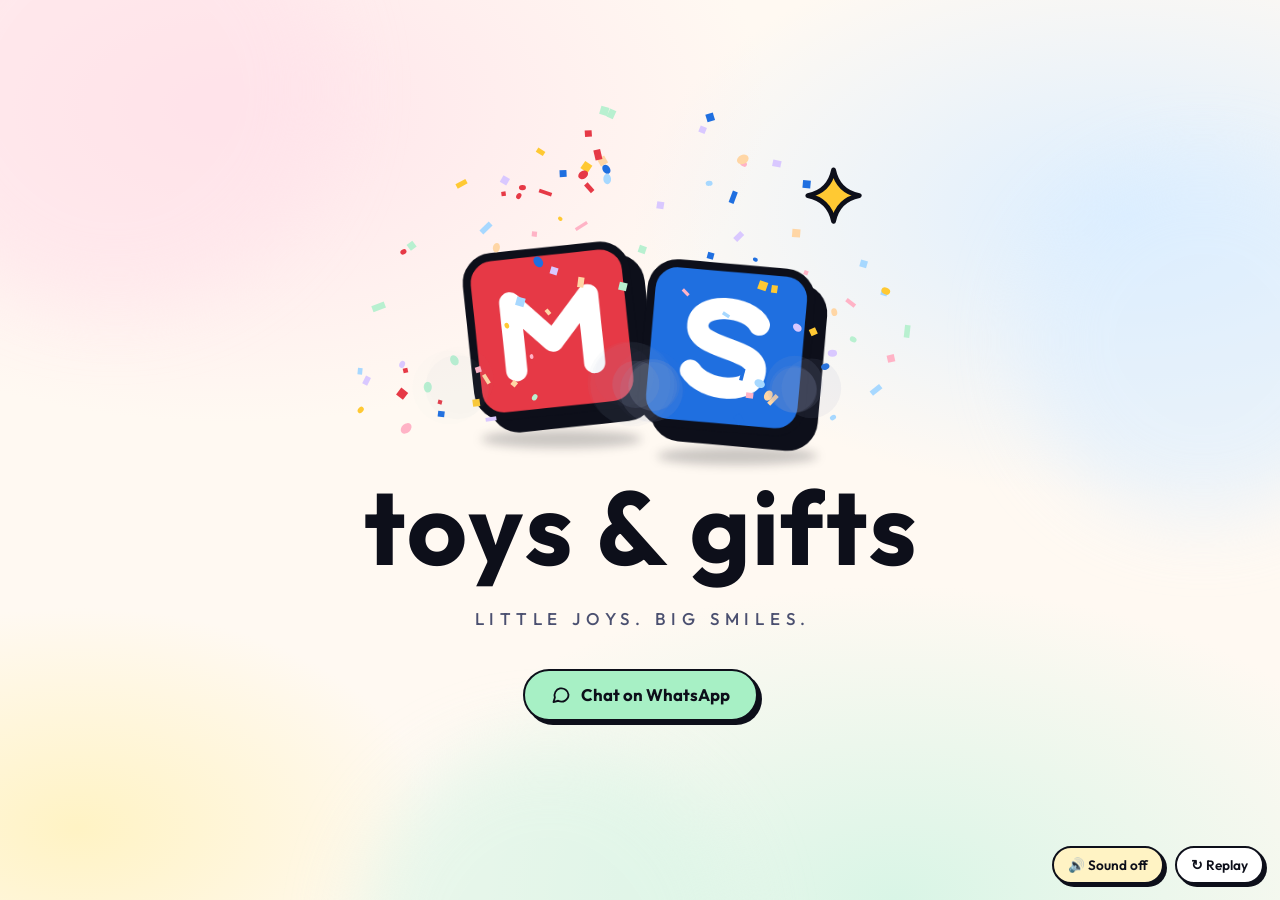
<file: public/assets/aistudio/hero-animation_ca5421ec.html>
<!doctype html>
<html lang="en">
<head>
<meta charset="utf-8">
<meta name="viewport" content="width=device-width, initial-scale=1">
<title>M.S. Toys &amp; Gifts | Hero animation</title>
<link rel="preconnect" href="https://fonts.googleapis.com">
<link rel="preconnect" href="https://fonts.gstatic.com" crossorigin>
<link href="https://fonts.googleapis.com/css2?family=Outfit:wght@500;700&display=swap" rel="stylesheet">
<style>
/* ===== M.S. Toys & Gifts: "Block drop" hero animation (light pastel) ===== */
:root{
  --ink:#0d0f1a; --red:#e63946; --blue:#1f6fe0; --yellow:#ffc933;
  --cream:#fff9f2; --pink:#ffe3ea; --sky:#dceeff; --mint:#d9f5e6; --butter:#fff3c4;
  --muted:#4b5070; --wa:#a7f0c5;
  --b:clamp(92px,23vw,168px);                 /* size of one toy block */
}
*{box-sizing:border-box}
html,body{margin:0}
body{background:var(--cream);color:var(--ink);font-family:'Outfit','Poppins','Segoe UI',system-ui,sans-serif;-webkit-font-smoothing:antialiased}
.hero{position:relative;min-height:100vh;min-height:100svh;overflow:hidden;display:grid;place-items:center;isolation:isolate}
.hero::before{content:"";position:absolute;inset:0;z-index:-2;background:
  radial-gradient(60% 50% at 18% 12%,var(--pink),transparent 70%),
  radial-gradient(55% 45% at 88% 24%,var(--sky),transparent 70%),
  radial-gradient(60% 50% at 70% 100%,var(--mint),transparent 70%),
  radial-gradient(40% 35% at 6% 92%,var(--butter),transparent 70%),var(--cream)}
.blob{position:absolute;z-index:-1;border-radius:50%;filter:blur(36px);opacity:.55;animation:drift 16s ease-in-out infinite alternate}
.blob.b1{width:34vmax;height:34vmax;background:var(--pink);left:-8vmax;top:-10vmax}
.blob.b2{width:28vmax;height:28vmax;background:var(--sky);right:-8vmax;top:18vh;animation-duration:20s;animation-delay:-6s}
.blob.b3{width:30vmax;height:30vmax;background:var(--mint);left:28vw;bottom:-18vmax;animation-duration:24s;animation-delay:-11s}
@keyframes drift{to{transform:translate3d(4vmax,3vmax,0) scale(1.08)}}

.stage{position:relative;z-index:2;display:flex;flex-direction:column;align-items:center;text-align:center;padding:56px 20px 72px}

/* --- the two toy blocks --- */
.blocks{position:relative;display:flex;align-items:flex-end;gap:calc(var(--b)*.045);height:calc(var(--b)*1.5);padding-top:calc(var(--b)*.2);margin-bottom:calc(var(--b)*.34)}
.slot{position:relative;will-change:transform;transform-origin:50% 100%}
.par{will-change:transform}
.float{will-change:transform}
.block{position:relative;width:var(--b);height:var(--b);border:calc(var(--b)*.05) solid var(--ink);border-radius:calc(var(--b)*.18);box-shadow:calc(var(--b)*.08) calc(var(--b)*.08) 0 var(--ink);cursor:pointer;-webkit-tap-highlight-color:transparent}
.block svg{display:block;width:100%;height:100%}
.block.m{background:var(--red);transform:rotate(-6deg)}
.block.s{background:var(--blue);transform:rotate(5deg) translateY(calc(var(--b)*.1))}
.block:focus-visible{outline:3px solid var(--blue);outline-offset:6px}
.gs{position:absolute;left:8%;right:-4%;bottom:calc(var(--b)*-.2);height:calc(var(--b)*.11);border-radius:50%;background:rgba(13,15,26,.22);filter:blur(5px);pointer-events:none}
.slot.s-slot .gs{bottom:calc(var(--b)*-.3)}
.star{position:absolute;right:calc(var(--b)*-.3);top:calc(var(--b)*.02);width:calc(var(--b)*.34);height:calc(var(--b)*.34);cursor:pointer}
.star svg{display:block;width:100%;height:100%;overflow:visible}

/* --- wordmark, slogan, button --- */
.wordmark{margin:0;font-weight:700;font-size:clamp(40px,10.5vw,104px);line-height:1.05;letter-spacing:-.01em;display:flex;justify-content:center;white-space:pre}
.l{display:inline-block;overflow:hidden;padding:.06em .01em .24em;margin:-.06em 0 -.24em}
.li{display:inline-block;will-change:transform}
.slogan{margin:clamp(14px,2.4vw,26px) 0 0;font-weight:500;text-transform:uppercase;font-size:clamp(11px,1.5vw,17px);letter-spacing:.34em;color:var(--muted);padding-left:.34em}
.cta{margin-top:clamp(24px,3.4vw,40px);display:inline-flex;align-items:center;gap:10px;padding:14px 26px;border:2.5px solid var(--ink);border-radius:999px;background:var(--wa);color:var(--ink);font:700 1.05rem/1 'Outfit','Poppins',sans-serif;text-decoration:none;box-shadow:4px 4px 0 var(--ink);transition:transform .15s,box-shadow .15s}
.cta:hover{transform:translate(2px,2px);box-shadow:2px 2px 0 var(--ink)}
.cta:active{transform:translate(4px,4px);box-shadow:0 0 0 var(--ink)}
.cta svg{width:20px;height:20px}
#fx{position:absolute;inset:0;z-index:3;pointer-events:none}
.snd{position:absolute;right:116px;bottom:16px;z-index:4;border:2px solid var(--ink);background:var(--butter);color:var(--ink);border-radius:999px;padding:8px 14px;font:600 .85rem 'Outfit','Poppins',sans-serif;cursor:pointer;box-shadow:3px 3px 0 var(--ink)}
.snd[aria-pressed=true]{background:var(--mint)}
.replay{position:absolute;right:16px;bottom:16px;z-index:4;border:2px solid var(--ink);background:#fff;color:var(--ink);border-radius:999px;padding:8px 14px;font:600 .85rem 'Outfit','Poppins',sans-serif;cursor:pointer;box-shadow:3px 3px 0 var(--ink)}

/* hidden until the intro starts (so nothing flashes at its final spot) */
.pre .slot,.pre .star,.pre .li,.pre .slogan,.pre .cta,.pre .gs{opacity:0}

/* --- idle motion after the intro --- */
.idle .float{animation:bob 3.6s ease-in-out infinite alternate}
.idle .s-slot .float{animation-duration:4.2s;animation-delay:-1.4s}
@keyframes bob{from{transform:translateY(0) rotate(0)}to{transform:translateY(-9px) rotate(1.4deg)}}
.idle .star svg{animation:twinkle 3.4s ease-in-out infinite}
@keyframes twinkle{0%,100%{transform:scale(1) rotate(0)}50%{transform:scale(1.16) rotate(14deg)}}

@media (prefers-reduced-motion:reduce){
  .blob,.idle .float,.idle .star svg{animation:none}
}
</style>
</head>
<body>

<!-- ============ PASTE THIS SECTION INTO YOUR WEBSITE (hero) ============ -->
<section class="hero pre" id="hero" aria-label="Welcome to M.S. Toys and Gifts">
  <i class="blob b1"></i><i class="blob b2"></i><i class="blob b3"></i>
  <canvas id="fx" aria-hidden="true"></canvas>

  <div class="stage" id="stage">
    <div class="blocks" id="blocks">
      <div class="slot" id="slotM">
        <div class="gs"></div>
        <div class="par"><div class="float">
          <div class="block m" role="img" aria-label="Letter M toy block" tabindex="0">
            <svg viewBox="0 0 100 100" aria-hidden="true"><g transform="translate(50 50) scale(1.12) translate(-50 -50)"><path d="M27 71 V31 L50 56 L73 31 V71" fill="none" stroke="#fff" stroke-width="12.5" stroke-linecap="round" stroke-linejoin="round"/></g></svg>
          </div>
        </div></div>
      </div>
      <div class="slot s-slot" id="slotS">
        <div class="gs"></div>
        <div class="par"><div class="float">
          <div class="block s" role="img" aria-label="Letter S toy block" tabindex="0">
            <svg viewBox="0 0 100 100" aria-hidden="true"><g transform="translate(50 50) scale(1.12) translate(-50 -50)"><path d="M68 35 C61 24 32 24 32 38 C32 53 68 48 68 62 C68 77 39 77 30 65" fill="none" stroke="#fff" stroke-width="12.5" stroke-linecap="round" stroke-linejoin="round"/></g></svg>
          </div>
        </div></div>
      </div>
      <div class="star" id="star" aria-hidden="true">
        <svg viewBox="-20 -20 40 40"><path d="M0 -18 Q3 -3 18 0 Q3 3 0 18 Q-3 3 -18 0 Q-3 -3 0 -18Z" fill="#ffc933" stroke="#0d0f1a" stroke-width="3.4" stroke-linejoin="round"/></svg>
      </div>
    </div>

    <h1 class="wordmark" id="wordmark" aria-label="toys &amp; gifts"></h1>
    <p class="slogan" id="slogan">Little joys. Big smiles.</p>
    <a class="cta" id="cta" href="#" data-wa>
      <svg viewBox="0 0 24 24" fill="none" stroke="#0d0f1a" stroke-width="2.2" stroke-linecap="round" stroke-linejoin="round" aria-hidden="true"><path d="M21 11.5a8.4 8.4 0 0 1-12.4 7.4L3 20.5l1.7-5.4A8.4 8.4 0 1 1 21 11.5z"/></svg>
      Chat on WhatsApp
    </a>
  </div>

  <button class="snd" id="snd" type="button" aria-pressed="false">🔊 Sound off</button>
  <button class="replay" id="replay" type="button">↻ Replay</button><!-- demo only: you can delete this line -->
</section>

<script>
/* ===== Block drop hero animation: no libraries, works by opening the file ===== */
(() => {
  const $ = (s) => document.querySelector(s);
  const hero = $('#hero'), stage = $('#stage'), blocksEl = $('#blocks'), wm = $('#wordmark');
  const slots = [$('#slotM'), $('#slotS')];
  const shadows = [...document.querySelectorAll('.gs')];
  const pars = [...document.querySelectorAll('.par')];
  const star = $('#star'), slogan = $('#slogan'), cta = $('#cta');
  const cv = $('#fx'), ctx = cv.getContext('2d');
  const reduce = matchMedia('(prefers-reduced-motion: reduce)').matches;

  /* wordmark: one clipped span per letter so each can rise separately */
  [...'toys & gifts'].forEach((ch) => {
    const o = document.createElement('span'); o.className = 'l'; o.setAttribute('aria-hidden', 'true');
    const n = document.createElement('span'); n.className = 'li';
    n.textContent = ch === ' ' ? ' ' : ch; o.appendChild(n); wm.appendChild(o);
  });
  const letters = [...wm.querySelectorAll('.li')];

  /* ---------- confetti + dust (canvas) ---------- */
  let W = 0, H = 0, raf = 0, last = 0; const parts = [];
  const COLORS = ['#e63946', '#1f6fe0', '#ffc933', '#ffb3c6', '#a7d8ff', '#b8f0d0', '#d9c8ff', '#ffd6a5'];
  function fit() {
    const dpr = Math.min(window.devicePixelRatio || 1, 2), r = hero.getBoundingClientRect();
    W = r.width; H = r.height; cv.width = W * dpr; cv.height = H * dpr;
    cv.style.width = W + 'px'; cv.style.height = H + 'px'; ctx.setTransform(dpr, 0, 0, dpr, 0, 0);
  }
  function kick() { if (!raf) { last = performance.now(); raf = requestAnimationFrame(tick); } }
  function burst(x, y, n, power = 1) {
    for (let i = 0; i < n; i++) {
      const a = -Math.PI / 2 + (Math.random() - .5) * Math.PI * 1.15, v = (5 + Math.random() * 9) * power;
      parts.push({ kind: 'c', x, y, vx: Math.cos(a) * v, vy: Math.sin(a) * v, g: .24 + Math.random() * .08,
        w: 6 + Math.random() * 8, h: 4 + Math.random() * 6, rot: Math.random() * 6.28, vr: (Math.random() - .5) * .35,
        c: COLORS[i % COLORS.length], shape: i % 3, life: 0, max: 100 + Math.random() * 60 });
    }
    kick();
  }
  function dust(x, y, w) {
    for (let i = 0; i < 8; i++) {
      const dir = i < 4 ? -1 : 1, spread = (i % 4 + 1) * w * .11;
      parts.push({ kind: 'd', x: x + dir * w * .25, y: y - 4, vx: dir * (1.2 + Math.random() * 1.4), vy: -.35 - Math.random() * .3,
        r: 5 + Math.random() * 5, grow: .55 + Math.random() * .3, life: 0, max: 38 + Math.random() * 10, ox: spread });
    }
    kick();
  }
  function tick(t) {
    const dt = Math.min((t - last) / 16.67, 2.5) || 1; last = t; ctx.clearRect(0, 0, W, H);
    for (let i = parts.length - 1; i >= 0; i--) {
      const p = parts[i]; p.life += dt;
      if (p.life > p.max) { parts.splice(i, 1); continue; }
      const f = 1 - p.life / p.max;
      if (p.kind === 'd') {
        p.x += p.vx * dt; p.y += p.vy * dt; p.vx *= .96; p.r += p.grow * dt;
        ctx.globalAlpha = f * .55; ctx.fillStyle = 'rgba(150,158,190,.55)';
        ctx.beginPath(); ctx.arc(p.x, p.y, p.r, 0, 6.283); ctx.fill();
      } else {
        p.vy += p.g * dt; p.vx *= .992; p.vy *= .992; p.x += p.vx * dt; p.y += p.vy * dt; p.rot += p.vr * dt;
        ctx.save(); ctx.translate(p.x, p.y); ctx.rotate(p.rot); ctx.scale(1, Math.cos(p.life * .18));
        ctx.globalAlpha = Math.min(1, f * 2.2); ctx.fillStyle = p.c;
        if (p.shape === 0) ctx.fillRect(-p.w / 2, -p.h / 2, p.w, p.h);
        else if (p.shape === 1) { ctx.beginPath(); ctx.arc(0, 0, p.h * .62, 0, 6.283); ctx.fill(); }
        else { ctx.beginPath(); ctx.moveTo(0, -p.w * .6); ctx.lineTo(p.w * .45, 0); ctx.lineTo(0, p.w * .6); ctx.lineTo(-p.w * .45, 0); ctx.fill(); }
        ctx.restore();
      }
    }
    ctx.globalAlpha = 1;
    raf = parts.length ? requestAnimationFrame(tick) : 0;
  }

  /* ---------- the intro timeline ---------- */
  const timers = []; const later = (fn, ms) => timers.push(setTimeout(fn, ms));
  const FALL = 1250, HIT = .46 * FALL;

  function drop(el, delay, dist, rot) {
    const ease = 'cubic-bezier(.55,0,.9,.6)', land = 'cubic-bezier(.2,.7,.3,1)';
    el.animate([
      { transform: `translateY(${-dist}px) rotate(${rot}deg) scale(1,1.08)`, easing: ease, offset: 0 },
      { transform: 'translateY(0) rotate(0deg) scale(1.14,.82)', easing: land, offset: .46 },
      { transform: 'translateY(-52px) rotate(0deg) scale(.96,1.05)', easing: ease, offset: .62 },
      { transform: 'translateY(0) scale(1.06,.93)', easing: land, offset: .74 },
      { transform: 'translateY(-16px) scale(1,1)', easing: ease, offset: .86 },
      { transform: 'translateY(0) scale(1,1)', offset: 1 }
    ], { duration: FALL, delay, fill: 'both' });
  }
  function ground(el, delay) {
    el.animate([
      { opacity: 0, transform: 'scale(.3)', offset: 0 },
      { opacity: 1, transform: 'scale(1)', offset: .46 },
      { opacity: .7, transform: 'scale(.82)', offset: .62 },
      { opacity: 1, transform: 'scale(1)', offset: .74 },
      { opacity: 1, transform: 'scale(1)', offset: 1 }
    ], { duration: FALL, delay, fill: 'both' });
  }
  function shake() {
    stage.animate([{ transform: 'translateY(0)' }, { transform: 'translateY(6px)' }, { transform: 'translateY(-2px)' }, { transform: 'translateY(0)' }],
      { duration: 280, easing: 'ease-out' });
  }

  function intro() {
    timers.splice(0).forEach(clearTimeout); parts.length = 0; ctx.clearRect(0, 0, W, H);
    hero.classList.remove('idle'); hero.getAnimations({ subtree: true }).forEach((a) => a.cancel());
    fit();
    const hr = hero.getBoundingClientRect();
    const pts = slots.map((s) => { const r = s.getBoundingClientRect();
      return { x: r.left + r.width / 2 - hr.left, y: r.bottom - hr.top - r.height * .06, top: r.top - hr.top, w: r.width, h: r.height }; });
    hero.classList.remove('pre');
    playSound();

    const delays = [150, 480];
    slots.forEach((s, i) => {
      drop(s, delays[i], pts[i].top + pts[i].h + 60, i ? 30 : -30);
      ground(shadows[i], delays[i]);
      later(() => { dust(pts[i].x, pts[i].y, pts[i].w); shake(); }, delays[i] + HIT);
    });
    later(() => burst((pts[0].x + pts[1].x) / 2, pts[0].y - pts[0].h * .5, 90, 1), delays[1] + HIT + 40);

    star.animate([{ transform: 'scale(0) rotate(-120deg)', opacity: 0 }, { transform: 'scale(1.5) rotate(12deg)', opacity: 1, offset: .6 }, { transform: 'scale(1) rotate(0)', opacity: 1 }],
      { duration: 650, delay: 1250, easing: 'cubic-bezier(.2,.8,.3,1)', fill: 'both' });
    letters.forEach((l, i) => l.animate([{ transform: 'translateY(118%) rotate(9deg)' }, { transform: 'translateY(-7%) rotate(-1.5deg)', offset: .72 }, { transform: 'translateY(0) rotate(0)' }],
      { duration: 720, delay: 1500 + i * 58, easing: 'cubic-bezier(.2,.8,.3,1)', fill: 'both' }));
    slogan.animate([{ opacity: 0, letterSpacing: '.06em', transform: 'translateY(10px)' }, { opacity: 1, letterSpacing: '.34em', transform: 'translateY(0)' }],
      { duration: 1000, delay: 2350, easing: 'cubic-bezier(.2,.7,.2,1)', fill: 'both' });
    cta.animate([{ opacity: 0, transform: 'scale(.6)' }, { opacity: 1, transform: 'scale(1.08)', offset: .7 }, { opacity: 1, transform: 'scale(1)' }],
      { duration: 600, delay: 2650, easing: 'cubic-bezier(.2,.8,.3,1)', fill: 'both' });
    later(() => hero.classList.add('idle'), 3400);
  }

  /* ---------- tilt with the mouse (soft, lerped) ---------- */
  let tx = 0, ty = 0, cx = 0, cy = 0, pl = 0;
  const depth = [12, 20];
  function par() {
    cx += (tx - cx) * .08; cy += (ty - cy) * .08;
    blocksEl.style.transform = `perspective(900px) rotateX(${-cy * 6}deg) rotateY(${cx * 9}deg)`;
    pars.forEach((p, i) => { p.style.transform = `translate3d(${cx * -depth[i]}px, ${cy * -depth[i] * .5}px, 0)`; });
    star.style.translate = `${cx * -30}px ${cy * -16}px`;
    wm.style.transform = `translate3d(${cx * 8}px, ${cy * 4}px, 0)`;
    pl = (Math.abs(tx - cx) > .001 || Math.abs(ty - cy) > .001) ? requestAnimationFrame(par) : 0;
  }
  hero.addEventListener('pointermove', (e) => {
    if (e.pointerType === 'touch') return;
    const r = hero.getBoundingClientRect(); tx = ((e.clientX - r.left) / r.width - .5) * 2; ty = ((e.clientY - r.top) / r.height - .5) * 2;
    if (!pl) pl = requestAnimationFrame(par);
  });
  hero.addEventListener('pointerleave', () => { tx = ty = 0; if (!pl) pl = requestAnimationFrame(par); });

  /* ---------- tap a block or the star: it hops and pops confetti ---------- */
  function hop(el, withDust) {
    const hr = hero.getBoundingClientRect(), r = el.getBoundingClientRect();
    el.animate([{ transform: 'translateY(0) scale(1,1)' }, { transform: 'translateY(-78px) scale(.94,1.1)', offset: .4 },
      { transform: 'translateY(0) scale(1.1,.88)', offset: .7 }, { transform: 'translateY(-10px) scale(1)', offset: .86 }, { transform: 'translateY(0) scale(1,1)' }],
      { duration: 640, easing: 'cubic-bezier(.3,.7,.4,1)' });
    later(() => { if (withDust) dust(r.left + r.width / 2 - hr.left, r.bottom - hr.top - r.height * .06, r.width); }, 260);
    burst(r.left + r.width / 2 - hr.left, r.top - hr.top + r.height * .2, 34, .8);
  }
  slots.forEach((s) => s.querySelector('.block').addEventListener('click', () => hop(s, true)));
  slots.forEach((s) => s.querySelector('.block').addEventListener('keydown', (e) => { if (e.key === 'Enter' || e.key === ' ') { e.preventDefault(); hop(s, true); } }));
  star.addEventListener('click', () => {
    const hr = hero.getBoundingClientRect(), r = star.getBoundingClientRect();
    star.animate([{ transform: 'rotate(0) scale(1)' }, { transform: 'rotate(200deg) scale(1.5)', offset: .5 }, { transform: 'rotate(360deg) scale(1)' }], { duration: 700, easing: 'ease-in-out' });
    burst(r.left + r.width / 2 - hr.left, r.top + r.height / 2 - hr.top, 40, .9);
  });


  /* ---------- sound (browsers only allow sound after a tap, so it starts when the visitor taps the Sound button) ---------- */
  const sndBtn = $('#snd');
  const sfx = new Audio('[data-uri]');
  sfx.preload = 'auto';
  let soundOn = false;
  function playSound() { if (!soundOn) return; try { sfx.pause(); sfx.currentTime = 0; const p = sfx.play(); if (p && p.catch) p.catch(() => {}); } catch (e) {} }
  function setSound(on) {
    soundOn = on; sndBtn.setAttribute('aria-pressed', on);
    sndBtn.textContent = on ? '🔊 Sound on' : '🔊 Sound off';
    if (!on) { try { sfx.pause(); } catch (e) {} }
  }
  sndBtn.addEventListener('click', () => { setSound(!soundOn); if (soundOn) intro(); });   /* turning sound on replays the intro with sound */

  $('#replay').addEventListener('click', intro);
  addEventListener('resize', fit);

  /* ---------- go ---------- */
  fit();
  if (reduce) { hero.classList.remove('pre'); $('#replay').hidden = true; sndBtn.hidden = true; }      /* calm version: no motion */
  else {
    const start = () => requestAnimationFrame(intro);
    (document.fonts && document.fonts.ready ? Promise.race([document.fonts.ready, new Promise((r) => setTimeout(r, 1200))]) : Promise.resolve()).then(start);
  }
})();
</script>
</body>
</html>
</file>
